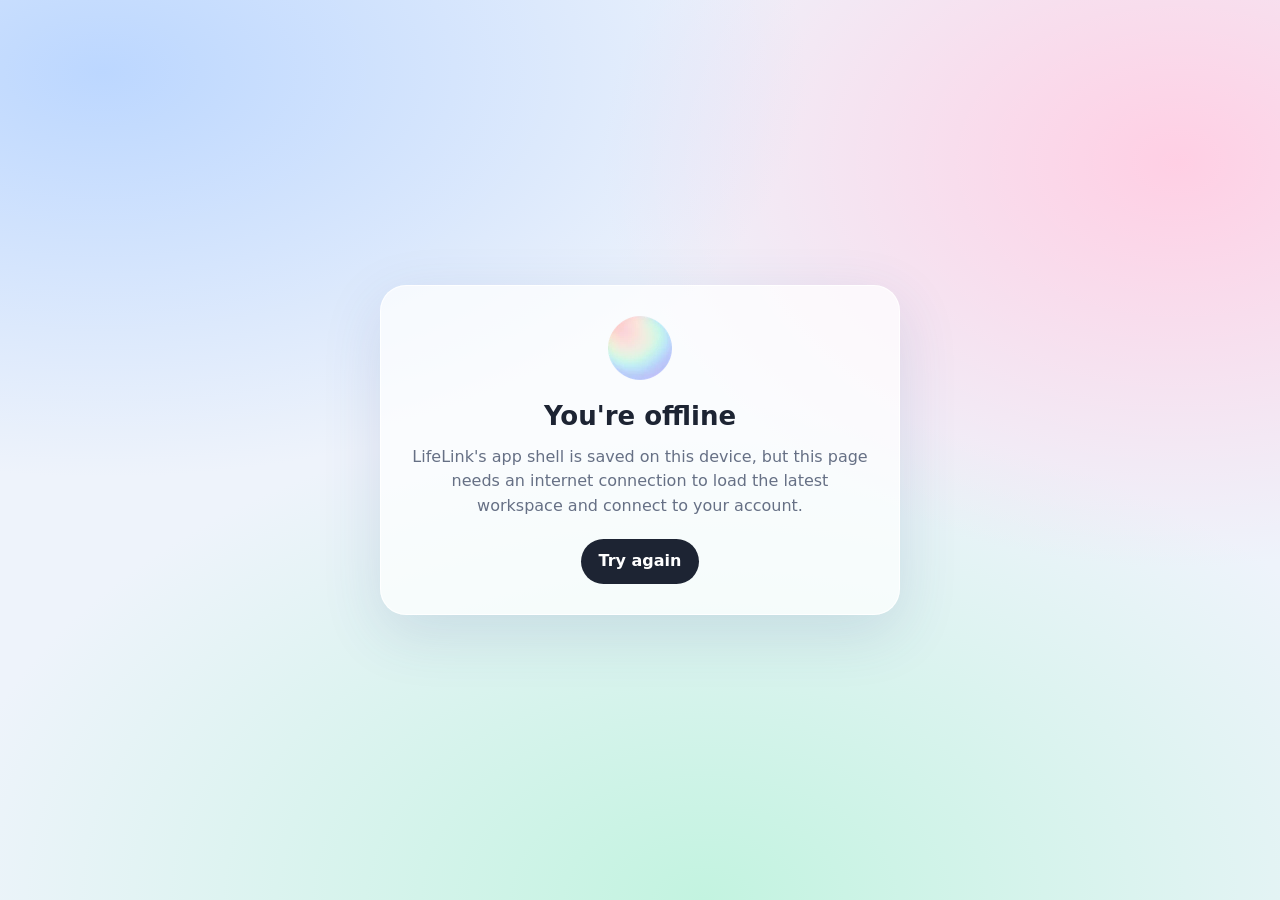
<file: offline.html>
<!doctype html>
<html lang="en">
<head>
  <meta charset="utf-8">
  <meta name="viewport" content="width=device-width,initial-scale=1">
  <meta name="theme-color" content="#4f7cff">
  <title>LifeLink · Offline</title>
  <link rel="icon" type="image/svg+xml" href="./favicon.svg">
  <style>
    *{box-sizing:border-box}body{margin:0;min-height:100vh;display:grid;place-items:center;padding:24px;font:16px/1.55 system-ui,-apple-system,"Segoe UI",sans-serif;color:#1d2433;background:radial-gradient(55% 45% at 8% 8%,#bcd7ff,transparent),radial-gradient(45% 45% at 92% 18%,#ffcfe4,transparent),radial-gradient(60% 55% at 55% 100%,#c3f3e0,transparent),#eef3fb}.card{width:min(520px,100%);padding:30px;border:1px solid rgba(255,255,255,.85);border-radius:26px;background:rgba(255,255,255,.72);box-shadow:0 18px 60px rgba(60,80,140,.14);text-align:center}.logo{width:64px;height:64px;display:block;margin:0 auto 16px}h1{margin:0 0 8px;font-size:26px}p{color:#667085;margin:0 0 20px}.btn{display:inline-block;padding:10px 18px;border-radius:99px;background:#1d2433;color:white;text-decoration:none;font-weight:600}
  </style>
</head>
<body>
  <main class="card">
    <img class="logo" src="./favicon.svg" alt="">
    <h1>You're offline</h1>
    <p>LifeLink's app shell is saved on this device, but this page needs an internet connection to load the latest workspace and connect to your account.</p>
    <a class="btn" href="./">Try again</a>
  </main>
</body>
</html>
</file>
